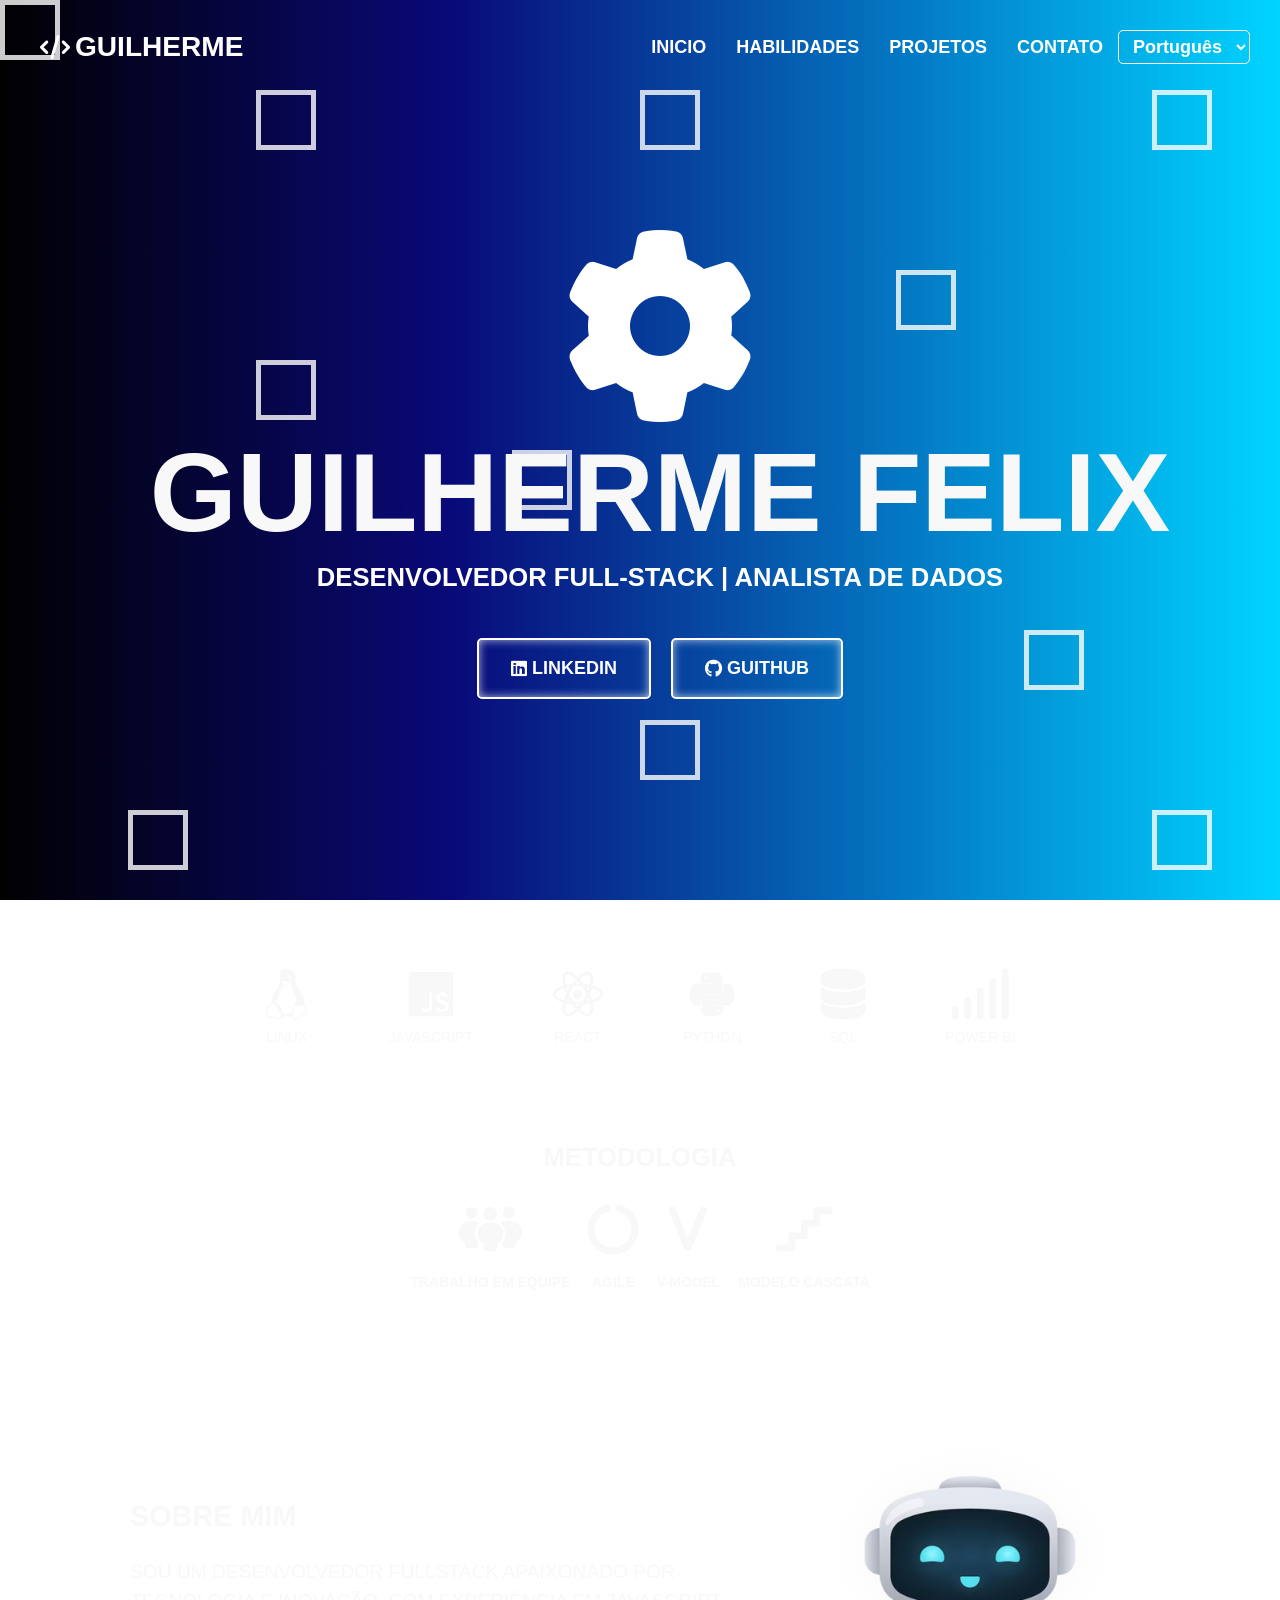
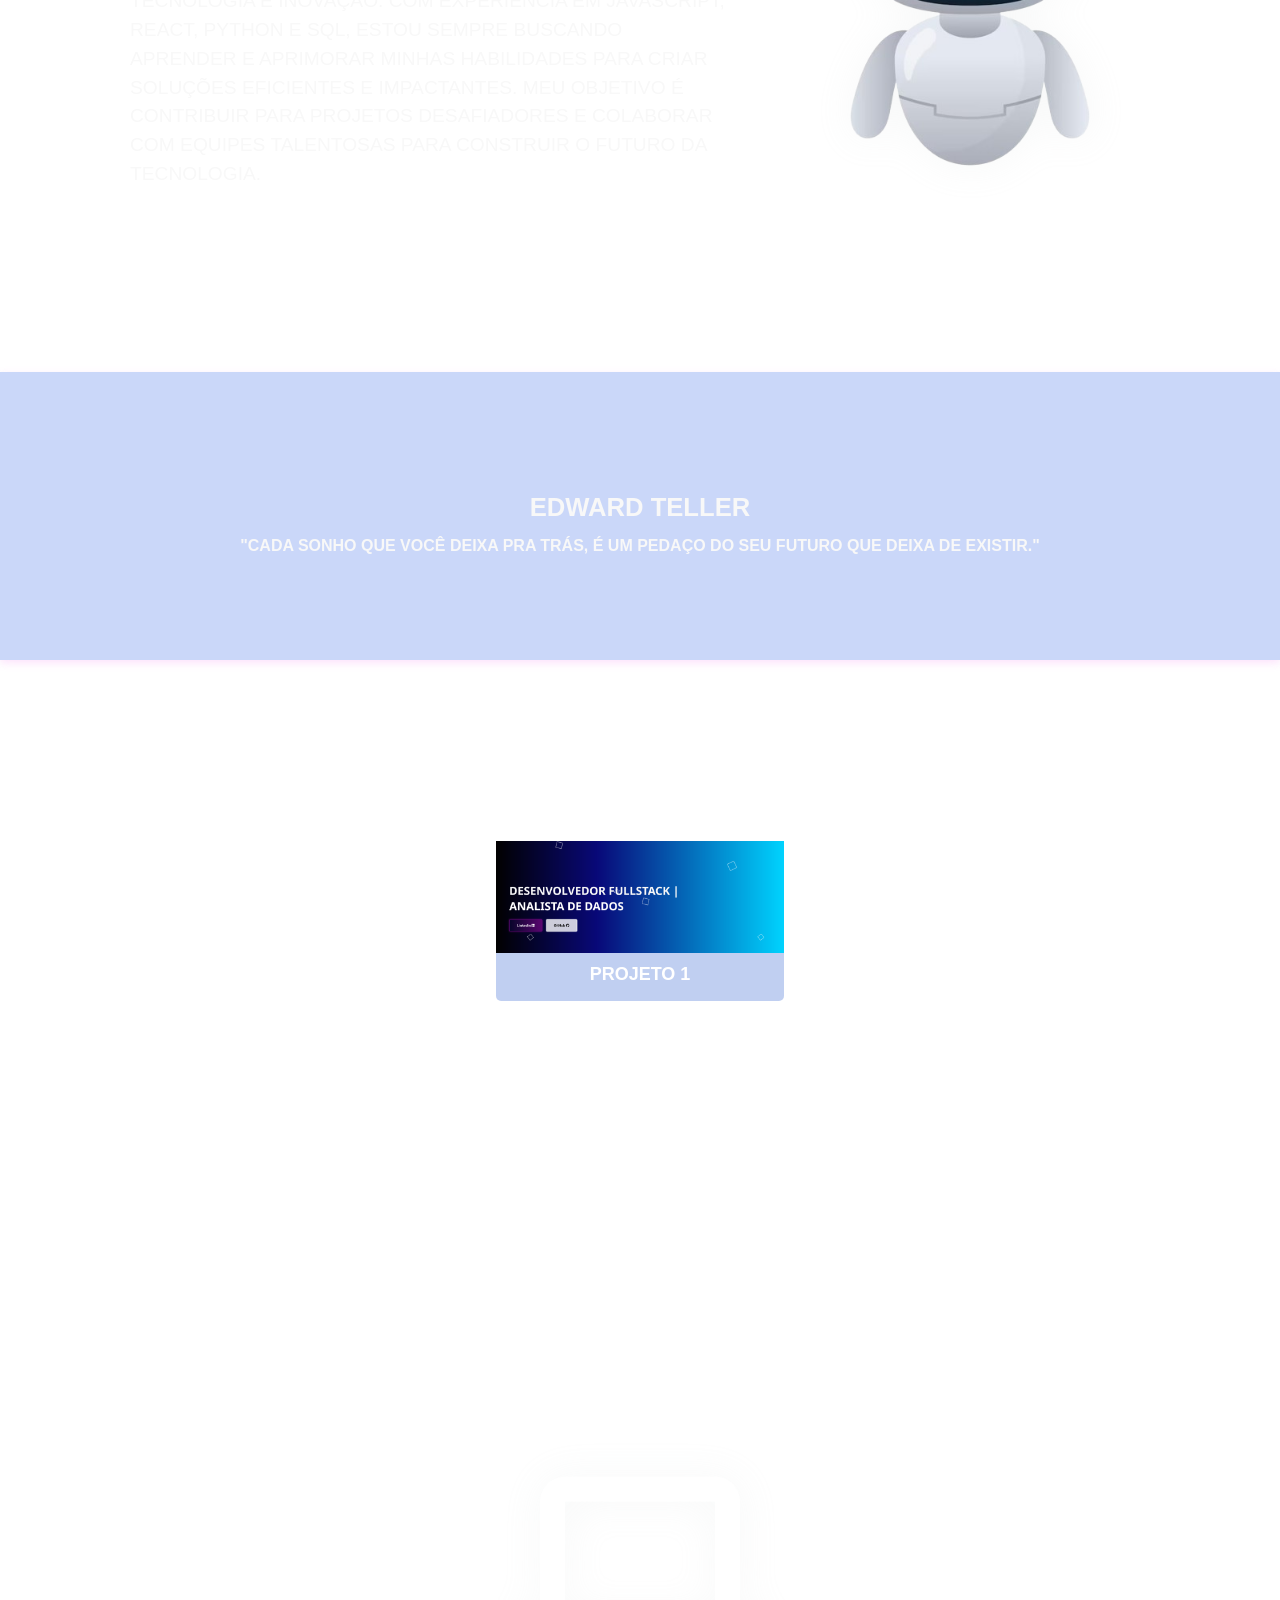
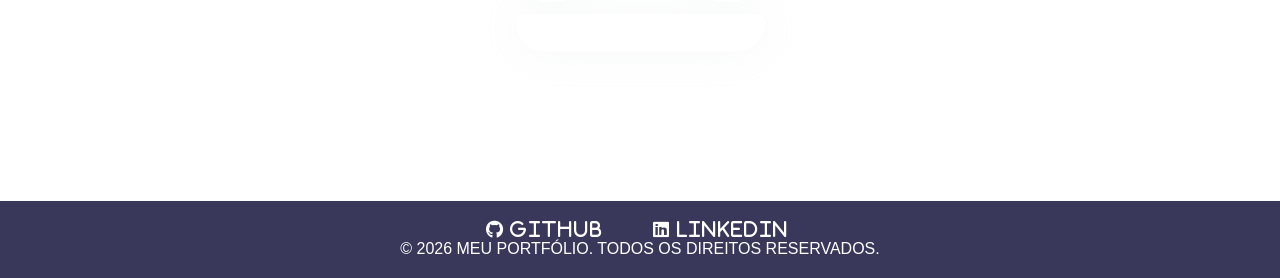
<file: index.html>
<!DOCTYPE html>
<html lang="en">

<head>
    <meta charset="UTF-8">
    <meta name="viewport" content="width=device-width, initial-scale=1.0">
    <link rel="stylesheet" href="style00.css">
    <link rel="stylesheet" href="https://cdnjs.cloudflare.com/ajax/libs/font-awesome/6.7.1/css/all.min.css"
        integrity="sha512-5Hs3dF2AEPkpNAR7UiOHba+lRSJNeM2ECkwxUIxC1Q/FLycGTbNapWXB4tP889k5T5Ju8fs4b1P5z/iB4nMfSQ=="
        crossorigin="anonymous" referrerpolicy="no-referrer" />
    <title>Guilhermebarbosadev</title>
</head>

<body>

    <div class="animated">
        <div class="elementanima">
            <div></div>
            <div></div>
            <div></div>
            <div></div>
            <div></div> 
            <div></div>
            <div></div>
            <div></div>
            <div></div>
            <div></div>
            <div></div>
        </div>
    </div>

    <header>
        <div id="logo" class="logo">
            <i id="dev" class="fa-solid fa-code"></i>
            <h3><a id="header-inicio" href="#">Guilherme</a></h3>
        </div>
        <nav id="nav">
            <button id="btn-Mobile">menu
                <span id="hamburguer">
                    <i class="fa-solid fa-bars"></i>
                </span>
            </button>
            <ul id="menu" class="menu">
                <li><a data-i18n="inicio" href="#header" href="#header-inicio">Inicio</a></li>
                <li><a data-i18n="habilidades" href="#Habilidades">Habilidades</a></li>
                <li><a data-i18n="projetos" href="#Projetos">Projetos</a></li>
                <li><a data-i18n="contato" href="#contato">Contato</a></li>
                <select id="language-select" onchange="changeLanguage(this.value)">
                    <option onclick="changeLanguage('pt')" value="pt">Português</option>
                    <option onclick="changeLanguage('en')" value="en">English</option>
                </select>
            </ul>

        </nav>
    </header>

    <main id="header">
        <section class="header-content">
            
            <i id="engrenagem" class="fa-solid fa-gear"></i>
            <img src="graident-ai-robot-vectorart-em-ingles_78370-4114-removebg-preview.png" alt="robot" height="400px"
                width="400px" id="img-header">
            <h1 class="user">Guilherme Felix</h1>
            <h1 data-i18n="userone" class="userone">Desenvolvedor Full-Stack | Analista de Dados</h1>

            <div class="infor">

                 <div id="linkedinn" class="main-icon">
                    <i class="fa-brands fa-linkedin"></i>
                    <a href="https://www.linkedin.com/in/guilherme-barbosa-25301b172/" target="_blank">Linkedin</a>
                </div>

                <div class="main-icon">
                    <i class="fa-brands fa-github"></i>
                    <a href="https://github.com/guilhermebarbosa88" target="_blank">GuitHub</a>
                </div>

            </div>
        </section>
    </main>

    <section id="Habilidades" class="habilits">
        <h2 data-i18n="habilidade" id="habilits-title">Habilidades</h2>
        <div class="habilits-container">
            
            <div class="habilits-item">
                <i id="icon" class="fa-brands fa-linux"></i>
                <p class="hab-p">Linux</p>
            </div>
            <div class="habilits-item">
                <i id="icon" class="fa-brands fa-js"></i>
                <p class="hab-p">JavaScript</p>
            </div>
            <div class="habilits-item">
                <i id="icon" class="fa-brands fa-react"></i>
                <p class="hab-p">React</p>
            </div>
            <div class="habilits-item">
                <i id="icon" class="fa-brands fa-python"></i>
                <p class="hab-p">Python</p>
            </div>
            <div class="habilits-item">
                <i id="icon" class="fa-solid fa-database"></i>
                <p class="hab-p">SQL</p>
            </div>
            <div class="habilits-item">
                <i id="icon" class="fa-solid fa-signal"></i>
                <p class="hab-p">Power Bi</p>
            </div>
        </div>
    </section>
    
    <section class="metodology">
        
        <h2 data-i18n="metodologia" id="metodology-title">Metodologia</h2>
        
        <div class="metodology-container">    
        
            <div class="metodology-item">
                <i id="icon" class="fa-solid fa-people-group"></i>
                <p id="metodology-p">Trabalho em equipe</p>
        </div>
        <div class="metodology-item">
                <i id="icon" class="fa-solid fa-circle-notch"></i>
                <p id="metodology-p">Agile</p>
        </div>
        <div class="metodology-item">    
                <i id="icon" class="fa-solid fa-v"></i>
                <p id="metodology-p">V-Model
                </p>
        </div>

        <div class="metodology-item">
                <i id="icon" class="fa-solid fa-stairs"></i>
                <p id="metodology-p">Modelo Cascata</p>
        </div>
        
        </div>
    </section>


    <section class="sobre-min">

        <div class="infor-sobremin">
            <h2 data-i18n="sobremim" class="sobre-title">Sobre mim</h2>
            <p data-i18n="descricao" class="sobre-description">Sou um desenvolvedor FullStack apaixonado por tecnologia e inovação. Com
                experiência em
                JavaScript, React, Python e SQL, estou sempre buscando aprender e aprimorar minhas habilidades para
                criar
                soluções eficientes e impactantes. Meu objetivo é contribuir para projetos desafiadores e colaborar com
                equipes talentosas para construir o futuro da tecnologia.</p>
        </div>

        <div class="sobre-image">
            <img src="graident-ai-robot-vectorart-em-ingles_78370-4114-removebg-preview.png" alt="robot" height="400px"
                width="400px" class="imgsobre">
        </div>
    </section>

    <article>
        <div class="blog">
            <div class="blog-image"></div>
            <h2 class="blog-title">Edward Teller</h2>
            <p data-i18n="blogdescription" class="blog-description">"Cada Sonho que você deixa pra trás, é um pedaço do seu futuro que deixa de
                existir."</p>
        </div>
    </article>

    <section id="Projetos" class="projects">
        
       <div section class="projects-container">
        <div class="projects-exp">
            <h2 data-i18n="projetos" class="projects-title">Projetos</h2>
            
            <div class="contain-projects">
                
                <div class="projects-item">
                    <img src="Captura de tela de 2026-06-26 14-29-32.png" alt="projeto1" class="img-projects">
                    <h3 class="projects-name">
                        <a data-i18n="projetone" href="projeto1.html">Projeto 1</a>
                    </h3>
                </div>
            </div>

            </div>

        </div>
    </section>

    <section id="contato" class="orcamento">
        
        <div class="orcamento-container">
            <h2 data-i18n="orcamento" class="orcamento-title">Solicite um orçamento</h2>
            <p data-i18n="orcamentosdescrition" class="orcamento-description">Se você está interessado em contratar meus serviços ou deseja discutir um
                projeto, entre em contato comigo para solicitar um orçamento personalizado. Estou disponível para
                colaborar em projetos de desenvolvimento web, análise de dados e muito mais. Clique abaixo para solicitar um orçamento.</p>
                <a data-i18n="solicitaorcamento" href="https://wa.me/5575982521642" class="orcamento-button">Solicitar Orçamento</a>
        </div>
        
        <div class="icon-svg">
            <span class= "iconlaptop" class="fa-stack fa-2x">
    <i class="fa-solid fa-laptop fa-stack-1x" id="icon-laptop"></i>
    </span>
        </div>
    

</section>


    <footer>
        <i id="icon-footer" class="fa-brands fa-github"><a href="https://github.com/guilhermebarbosa88" target="_blank" rel="noopener noreferrer">GitHub</a></i>
        <i id="icon-footer" class="fa-brands fa-linkedin"><a href="https://linkedin.com/in/guilherme-barbosa-25301b172" target="_blank" rel="noopener noreferrer">LinkedIn</a></i>
        <p data-i18n="footer" >&copy; 2026 Meu Portfólio. Todos os direitos reservados.</p>

    </footer>
</body>
<script src="inter00.js"></script>

</html>
</file>
<file: style00.css>
* {
    box-sizing: border-box;
    margin: 0;
    padding: 0;
}

body {
    font-family: 'Poppins', sans-serif;
    text-transform: uppercase;;
}
 .content-container{
        width: 100%;
        padding: 0px;
    }
/* animações de fundo */
.animated {
    z-index: -1000;
    position: fixed;
    height: 100%;
    width: 100%;
    overflow: hidden;
    background: linear-gradient(90deg, rgba(2, 0.6, 1)0%, rgba(9, 9, 121, 1)35%, rgba(0, 212, 255, 1)100%);

}

.elementanima div {
    position: absolute;
    width: 60px;
    height: 60px;
    background-color: trasparent none;
    border: 5px solid rgba(255, 255, 255, 0.8);
    animation: animate 7s linear infinite;
    animation-delay: -1.5s;
}

.elementanima div:nth-child(1) {
    top: 10%;
    left: 20%;
    animation: animate 7s linear infinite;
    animation-delay: -2.5s;
}

.elementanima div:nth-child(2) {
    top: 30%;
    left: 70%;
    animation: animate 7s linear infinite;
    animation-delay: -2.5s;
}

.elementanima div:nth-child(3) {
    top: 50%;
    left: 40%;
    animation: animate 7s linear infinite;
    animation-delay: -1.25s;
}

.elementanima div:nth-child(4) {
    top: 70%;
    left: 80%;
    animation: animate 7s linear infinite;
    animation-delay: -3.75s;
}

.elementanima div:nth-child(5) {
    top: 90%;
    left: 10%;
    animation: animate 7s linear infinite;
    animation-delay: -1.75s;
}

.elementanima div:nth-child(6) {
    top: 10%;
    left: 90%;
    animation: animate 7s linear infinite;
    animation-delay: -1.75s;
}

.elementanima div:nth-child(7) {
    top: 90%;
    left: 90%;
    animation: animate 7s linear infinite;
    animation-delay: -1.75s;
}

.elementanima div:nth-child(8) {
    top: 40%;
    left: 20%;
    animation: animate 7s linear infinite;
    animation-delay: -2.75s;
}

.elementanima div:nth-child(9) {
    top: 80%;
    left: 50%;
    animation: animate 7s linear infinite;
    animation-delay: -2.75s;
}

.elementanima div:nth-child(10) {
    top: 10%;
    left: 50%;
    animation: animate 7s linear infinite;
    animation-delay: -2.75s;
}

@keyframes animate {
    0% {
        transform: translateY(0) rotate(0deg) scale(0.3);
        opacity: 1;
    }

    100% {
        transform: translateY(-100vh) rotate(360deg) scale(1.2);
        opacity: 0;
    }
}
/* animações de fundo fim */

/* barra de navegação */

.menu {
    display: flex;
    justify-content: space-between;
    align-items: center;
}
header {
    position: fixed;
    top: 0;
    width: 100vw;
    display: flex;
    align-items: center;
    justify-content: space-between;
    z-index: 9999;
    margin:0px;
    margin-top: 30px;
    text-align: center;
    justify-items: center;  
    
}

#language-select{   
    background-color: transparent;
    color: #fff;
    border: 1px solid #fff;
    padding: 5px 10px;
    border-radius: 5px;
    font-size: large;
    font-weight: 600;
}

#img-header{
   display: none;
}

header .logo {
    color: #fff;
    display: flex;
    align-items: center;
    font-size: 1.5rem;
    font-weight: 600;
    text-decoration: none;
    margin-left: 5px;
    gap: 3px;
}

#logo {
    margin-left: 40px;
    gap: 5px;
}

.logo a {
    text-decoration: none;
    color: #fff;
}

header ul {
    display: flex;
    list-style: none;
    margin-right: 30px;
}

header ul li {
    margin: 0 15px;
    font-weight: 600;
    font-size: 18px;
}

header ul li a {
    color: #fff;
    text-decoration: none;
    font-size: 18px;
    transition: color 0.3s ease;
}

header ul li a:hover {
    color: #00d4ff;
}

#btn-Mobile {
    display: none;
    font-size: 18px;
    text-transform: uppercase;
    font-weight: 600;
    background: none;
    color: #fff;
    border: none;
    cursor: pointer;

}
/* fim da barra de navegação */


/* inicio do conteúdo principal */ 
main {
    transform: translateY(230px);
    margin-left: 40px;
    height: 36rem;

}

#engrenagem{
    font-size: 12rem;
    color: white;
    animation: engrenagem 4s linear infinite;
    transform-origin: center;
}
@keyframes engrenagem {
 from {
    transform: rotate(0deg);
  }
  to {
    transform: rotate(360deg);
  }
}


.header-content {
    display: flex;
    flex-direction: column;
    align-items: center;
    justify-content: center;
    gap: 6px;
}
section {
    text-transform: uppercase;
}

section h1 {
    font-weight: 800;
    color: #fff;
}


.infor {
    display: flex;
    gap: 20px;
    margin-top: 30px;
}


.main-icon{
    display: flex;
    align-items: center;
    justify-content: center;
    gap: 5px;
    padding: 18px 32px;
    border: 2px solid #fff;
    border-radius: 5px;
    color: #fff;
    font-weight: 600;
    font-size: 18px;
    box-shadow: inset 0 0 10px rgba(255, 255, 255, 0.7);
}

.main-icon a{
    text-decoration: none;
    color: #fff;
    font-weight: 600;
    font-size: 18px;
}

.user {
    color: #f8f8f8;
    font-size: 7rem;

}

.userone {
    display: flex;
    margin-bottom: 10px;
     font-size: 1.6rem;
}
/* Fim do conteúdo principal */


/* Conteúdo de habilidades e metodologias */
.habilits {
    margin-top: 18rem;
    height: 16rem;
    display: flex;
    flex-direction: column;
    justify-content: center;
    justify-items: center;
    text-align: center;
    align-items: center;
    width: 100%;
    
}

.habilits-container {
    color: #f8f8f8;
    display: flex;
    flex-wrap: wrap;
    justify-content: center;
    justify-items: center;
    text-align: center;
    gap: 20px;
    
}

#habilits-title{
    color: white;
    font-size: 1.6rem;
    font-weight: 700;

}

.hab-p {
    font-size: 14px;
    margin-top: 10px;
}

.habilits-item {
    gap: 10px;
    margin: 30px;
    font-size: 9px;
}


#icon {
    Font-size: 50px;
    text-shadow: 0 0 1px #f3eff4;
}

.metodology{
    color: #f8f8f8;
    font-weight: 600;
    border-radius: 5px;
    transition: all 0.3s ease;
    cursor: pointer;
    height: 12rem;
    align-content: center;
    display: flex;
    align-items: center;
    flex-direction: column;
     justify-content: center;
     width: 100%;
    
    
}

.metodology-container{
    display: flex;
    align-items: center;
    justify-content: center;
    gap: 18px;
}

.metodology-item{
    display: flex;
    flex-direction: column;
    gap: 20px;
    margin-top: 2rem;
    align-items: center;    
    justify-content: center;
    font-size: 14px;
}
#metodology-title {
    color: #f8f8f8;
    font-size: 1.6rem;
    font-weight: 700;
    align-items: center;
    justify-content: center;
}

#metodology-p{
    text-align: center;
    font-size: 14px;

}

/* Fim do Conteúdo de habilidades e metodologias */


/* Conteúdo sobre o usuário */
article {
    display: flex;
    color: #f8f8f8;
    border: none;
    width: 100%;
    margin-top: 8rem;
     align-items: center;
}

.sobre-min {
    display: flex;
    align-items: center;
    justify-content: center;
    gap: 20px;
    height: 50%;
    margin-top: 8rem;
}

.infor-sobremin {
    display: flex;
    flex-direction: column;
    gap: 20px;
    color: #f8f8f8;
    width: 50%;
    line-height: 1.5;
    font-size: 1.2rem;
    padding: 0px 20px;
}

.sobre-imagem {
    width: 50%;
    display: flex;
    align-items: center;
    justify-content: center;

}

.imgsobre {
    filter: drop-shadow(1px 1px 20px #f6f7f7de);

}
/* Fim do conteúdo sobre o usuário */ 


/* Início do conteúdo de referência */
.blog {
    background: rgba(132, 163, 241, 0.431);
    box-shadow: #f688f33d 0px 3px 8px;
    backdrop-filter: blur(10px);
    width: 100%;
    gap: 10px;
    display: flex;
    flex-direction: column;
    align-items: center;
    justify-content: center;
    backdrop-filter: blur(10px);
    height: 18rem;
}

.blog-description {
    font-size: 1rem;
    font-weight: 700;
    text-align: center;
    text-transform: uppercase;
}

.blog-title {
    font-size: 1.6rem;
    font-weight: 800;
    text-transform: uppercase;
    padding: 5px 10px;


}
/* Fim do conteúdo de referência */ 


/* Início do conteúdo de projetos  */ 
.projects{
    width: 100%;
    margin-top: 8rem;
    display: flex;
    flex-direction: column;
    text-align: center;
}

.projects-title{
    font-size: 20px;
    font-weight: 800;
    text-transform: uppercase;
    padding: 5px 10px;
    color: white;
}

.contain-projects {
    display: flex;
    justify-content: center;
    gap: 20px;
    margin-top: 20px;
}

.projects-item{

    display: flex;
    flex-direction: column;
    gap: 10px;
    height: 10rem;
    width: 18rem;
    box-shadow: 0 0 10px rgba(255, 255, 255, 0.7);
    border-radius: 5px;
    flex-wrap: wrap;
    background-color: rgba(53, 100, 210, 0.309);
    
}

.projects-name a{
    font-size: 18px;
    font-weight: 700;
    text-align: center;
    text-transform: uppercase;
    color: white;
    text-decoration: none;
}
.img-projects{
    width: 100%;
    height: 7rem;
    object-fit: cover;
    background-position: center;
}

.projects-name a:hover{
    color: #00d4ff;
    transition: all 0.3s ease;
}
/* Fim do conteúdo de projetos   */

/* Início de ocamento */
.orcamento{

    display: flex;
    flex-direction: column;
    gap: 20px;
    align-items: center;
    justify-content: center;
    margin-top: 6rem;
    text-align: center;
    height: 24rem;
    margin-left: 0px;
    
    
}


.orcamento-container{
    display: flex;
    flex-direction: column;
    gap: 20px;
    align-items: center;
    justify-content: center;
    color: white;
    font-weight: 600;
    padding:0px;
    font-size: 1.2rem;
    line-height: 1.8;
    text-align: center;
    margin: 0px;
}

.orcamento-description{
    font-size: 1.2rem;
    text-transform: uppercase;
    font-weight: 600;
    color: white;
    width: 70%;
}

.orcamento-title{
    display: block;
    width: 100%;
}

.orcamento-button{
    display: flex;
    align-items: center;
    justify-content: center;
    gap: 5px;
    padding: 18px 32px;
    border: 2px solid #fff;
    border-radius: 5px;
    color: #fff;
    font-weight: 600;
    font-size: 18px;
    box-shadow: inset 0 0 10px rgba(255, 255, 255, 0.7);
    text-decoration: none;
    cursor: pointer;
}

.orcamento-button a{
    color: #fff;
    font-weight: 600;
    font-size: 18px;
}
.orcamento-button:hover{
    background-color: #00d4ff;
    color: #fff;
    transition: all 0.3s ease;
}
.icon-svg{
    display: flex;
    align-items: center;
    flex-direction: column;
    justify-content: center;
    font-size: 200px;
    color: white;
    text-align: center;
    margin-top: 20px;

}
#icon-laptop{
    filter: drop-shadow(1px 1px 20px #f6f7f7de);

}
/* Início do conteúdo de contato  */
footer {
    background: #090731cc;  
    color: #fff;
    text-align: center;
    padding: 20px 0;
    margin-top: 20rem;

}

footer i {
    margin: 0 10px;
    font-size: 18px;
    letter-spacing: 2px;
}

footer a {
    color: #fff;
    text-decoration: none;
     padding: 0px 5px;
}
#icon-footer{
    font-size: 18px;
    padding: 0px 10px;
    
}
/* Fim de Conteúdo de contato  */ 

/* Responsive Design */ 
footer a:hover {
    color: #00d4ff;
    transition: all 0.3s ease;
}
@keyframes degrade {
    0% {
        background-position-x: 0%;
    }

    100% {
        background-position: 100%;
    }
}

/* para celulares */
@media (min-width: 320px) and (max-width: 480px) {
    

    #btn-Mobile {
        display: block;

    }

    #nav{
        margin-right: 20px;
    }

    #menu {
        display: block;
        position: absolute;
        width: 100%;
        top: 30px;
        right: 0px;
        left: 0px;
        background: #090731cc;
        height: 100%;
        z-index: 1000;
        transition: .6ms;
        visibility: hidden;

    }

    #menu li {
        text-align: center;
        margin-top: 50px;
        border-bottom: 1px solid rgba(127, 122, 122, 0.9);
    }

    #nav.active #menu {
        height: calc(100vh - 60px);
        visibility: visible;
        overflow-y: auto;

    }
    #header{
    transform: translateY(180px);
    height: 16rem;
    display: flex;
    flex-direction: column;
    align-items: center;
    justify-content: center;
    justify-items: center;
   margin:0px;

    }

    #engrenagem{
    display: none;
}

    .header-content{
        display: flex;
        flex-direction: column;
        align-items: center;
        justify-content: center;
        gap: 2px;
    }
    #img-header {
    display: flex;
    flex-direction: column;
    align-items: center;
    width: auto;
    height: 200px;
    border-radius: 50%;
    filter: drop-shadow(1px 1px 20px #f6f7f7de);
}


    #logo{
        font-size: 16px;
    }

    .main-icon{
    display: flex;
    align-items: center;
    justify-content: center;
    gap: 2px;
    padding: 8px 18px;
    border: 2px solid #fff;
    border-radius: 5px;
    color: #fff;
    font-weight: 600;
    font-size: 14px;
    box-shadow: inset 0 0 10px rgba(255, 255, 255, 0.7);
    transform: translateY(-30px);
}
    
    .infor{
        display: flex;
        flex-direction: row;
        gap: 10px;
        
    }
    .user{
        font-size: 2.3rem;
    }

    .userone{
        font-size: 13px;
        text-transform: capitalize;

    }

    .infor-sobremin {
        font-size: 18px;
        text-transform: capitalize;
        padding: 0px 2px;

    }
    .habilits{
        display: flex;
         gap: 3px;
    
    }

    .habilits-item{
        gap: 3px;
        margin: 10px;
        margin-top: 15px;
    }
    .habilits-container{
        display: flex;
        align-items: center;
        justify-content: center;
        gap: 5px;
    }
    #icon{
        font-size: 30px;
    }

    #habilits-title{
        font-size: 1.7rem;
    }

    .metodology{
        height: 10rem;
    }
    .metodology-item{
        gap: 10px;
        margin-top: 1rem;
        padding: 0px;
        
    }
    .metodology-container{
        display: flex;
        align-items: center;
        justify-content: center;
        gap: 8px;
           padding: 0px;
    }
    #metodology-p{
        font-size: 12px;
        gap: 5px;
    }
    
    /* Informações sobre o usuário */
    .infor-sobremin{
        display: flex;
        align-items: center;
        justify-content: center;
        font-size: 14px;
        text-transform: capitalize;
        padding: 0px 2px;
        margin: 0px;
    }
    .sobre-title{
        font-size: 1.6rem;
        text-transform: uppercase;
    }
    .sobre-description{
        font-size: 1rem;
        text-align: center;
    }
    .imgsobre {
        display: none;
    }
    /* Fim do conteúdo sobre o usuário */ 


    /* blog de referência */
    .blog{
        height: 12rem;
    }

    .blog-title{
        font-size: 1.6rem;
    }

    .blog-description{
        font-size: 1rem;
    }
    /* Fim do blog de referência */

    .projects-item{
        width: 12rem;
        height: 10rem;
    }
    .projects-name a{
        font-size: 14px;
        margin: 0px;
        padding: 0px;
    }
    .orcamento-container {
    display: flex;    
    font-size: 1rem;
    margin-top: 14rem;
    justify-content: center;
   align-items: center;
    text-align: center;
    font-weight: 100;
    font-size: 14px;
    margin-left: 0px;
    padding: 0px;


    }
    .orcamento{
        display: flex;
        flex-direction: column;
        justify-content: center;
        text-align: center;
        
    }
    .orcamento-title{
        font-size: 1.6rem;
        text-transform: uppercase;
        margin: 0px;
    }

    .orcamento-description{
        font-size: 1rem;
        text-transform: uppercase;
        margin: 0px;
    }
    .orcamento-button{
        display: flex;
        align-items: center;
        justify-content: center;
        gap: 5px;
        padding: 10px 20px;
        border: 2px solid #fff;
        border-radius: 5px;
        color: #fff;
        font-weight: 600;
        font-size: 14px;
        box-shadow: inset 0 0 10px rgba(255, 255, 255, 0.7);
        margin: 0px;
    }
    .iconlaptop  {
        display: flex;
        align-items: center;
        justify-content: center;
        font-size: 100px;
        margin-top: 40px;
    }

    footer{
        margin-top: 28rem;
    }

    #icon-footer{
        font-size: 14px;
        padding: 0px 5px;
    }

}
</file>
